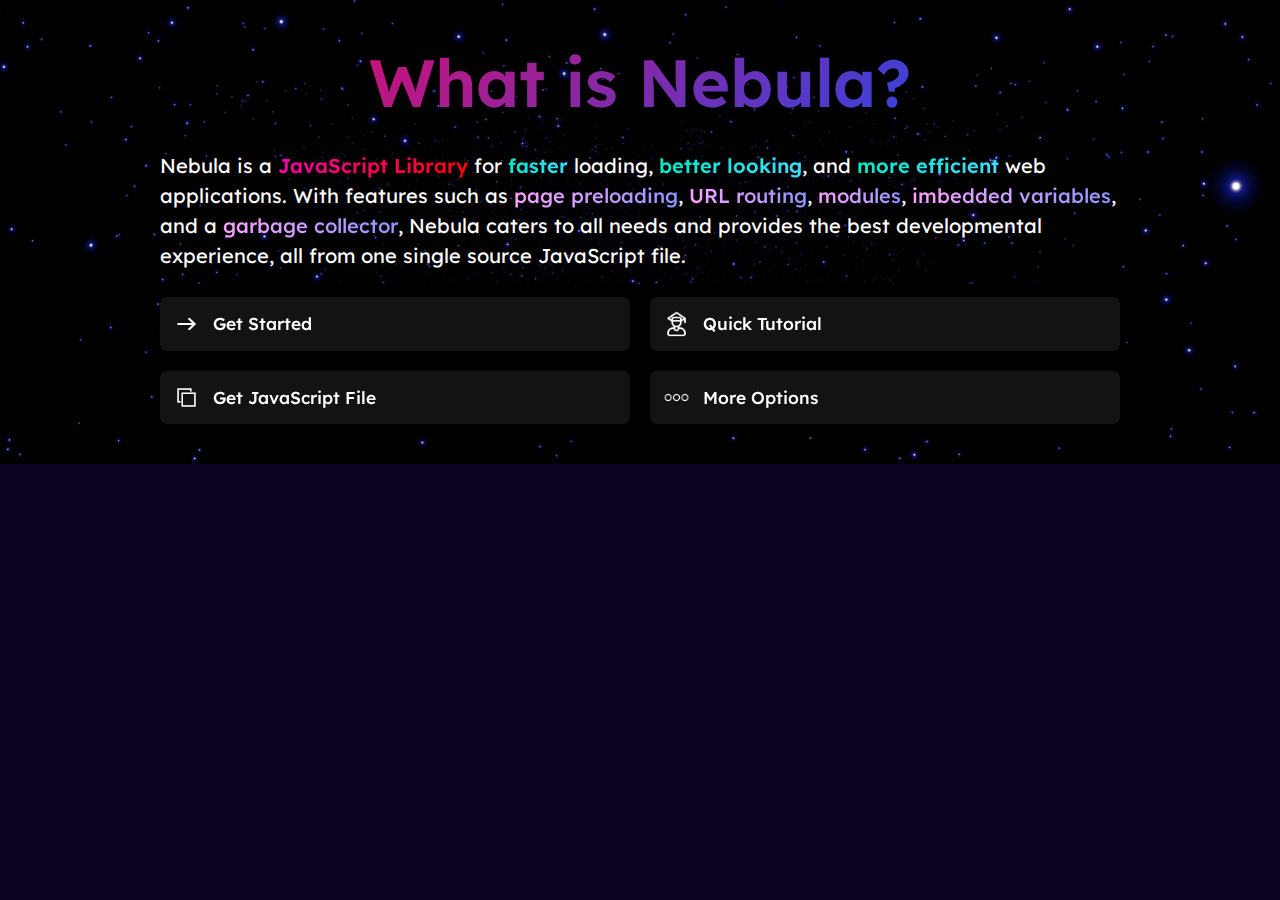
<file: index.html>
<!DOCTYPE html>
<html lang="en">
<head>
    <meta charset="UTF-8">
    <meta http-equiv="X-UA-Compatible" content="IE=edge">
    <meta name="viewport" content="width=device-width, initial-scale=1.0">
    <title>Nebula UI</title>

    <link rel="stylesheet" href="assets/style.css">
    <script src="assets/main.js"></script>
    <script src="1/ui.js"></script>
</head>
<body>

    <!-- <module 
        src='assets/components/navbar.html'
        description='active'
    ></module> -->

    <module 
        src='assets/components/main-display.html' 
    ></module>

    <div class="section">
        <div class="title"></div>
    </div>

</body>
</html>
</file>
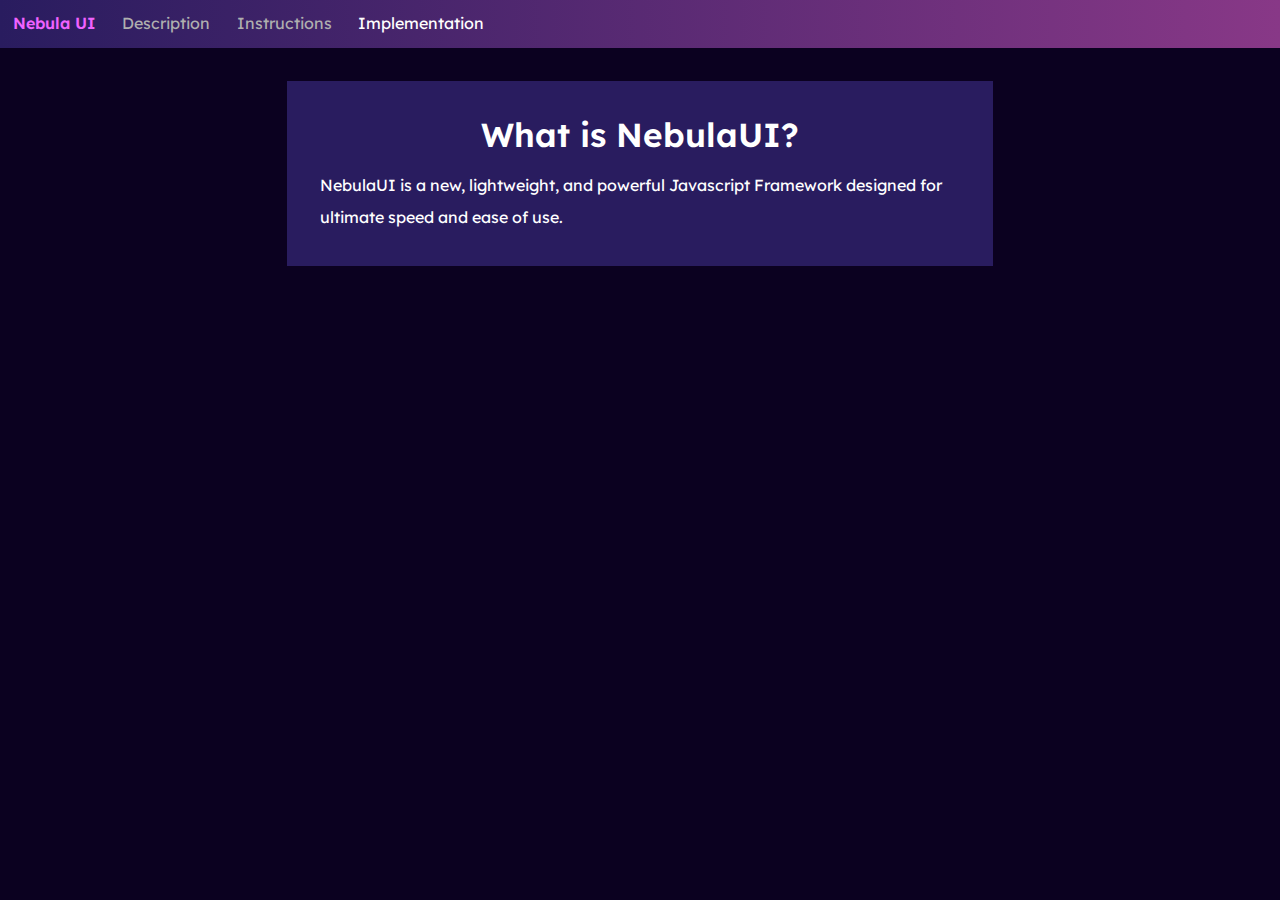
<file: implementation.html>
<!DOCTYPE html>
<html lang="en">
<head>
    <meta charset="UTF-8">
    <meta http-equiv="X-UA-Compatible" content="IE=edge">
    <meta name="viewport" content="width=device-width, initial-scale=1.0">
    <title>Nebula UI</title>

    <link rel="stylesheet" href="assets/style.css">
    <script src="assets/main.js"></script>
    <script src="1/ui.js"></script>
</head>
<body>

    <module 
        src='assets/components/navbar.html'
        implementation='active'
    ></module>

    <module 
        src='assets/components/card.html' 
        title='What is NebulaUI?'
        content='NebulaUI is a new, lightweight, and powerful Javascript Framework designed for ultimate speed and ease of use.'
    ></module>

    <div class="section">
        <div class="title"></div>
    </div>

</body>
</html>
</file>
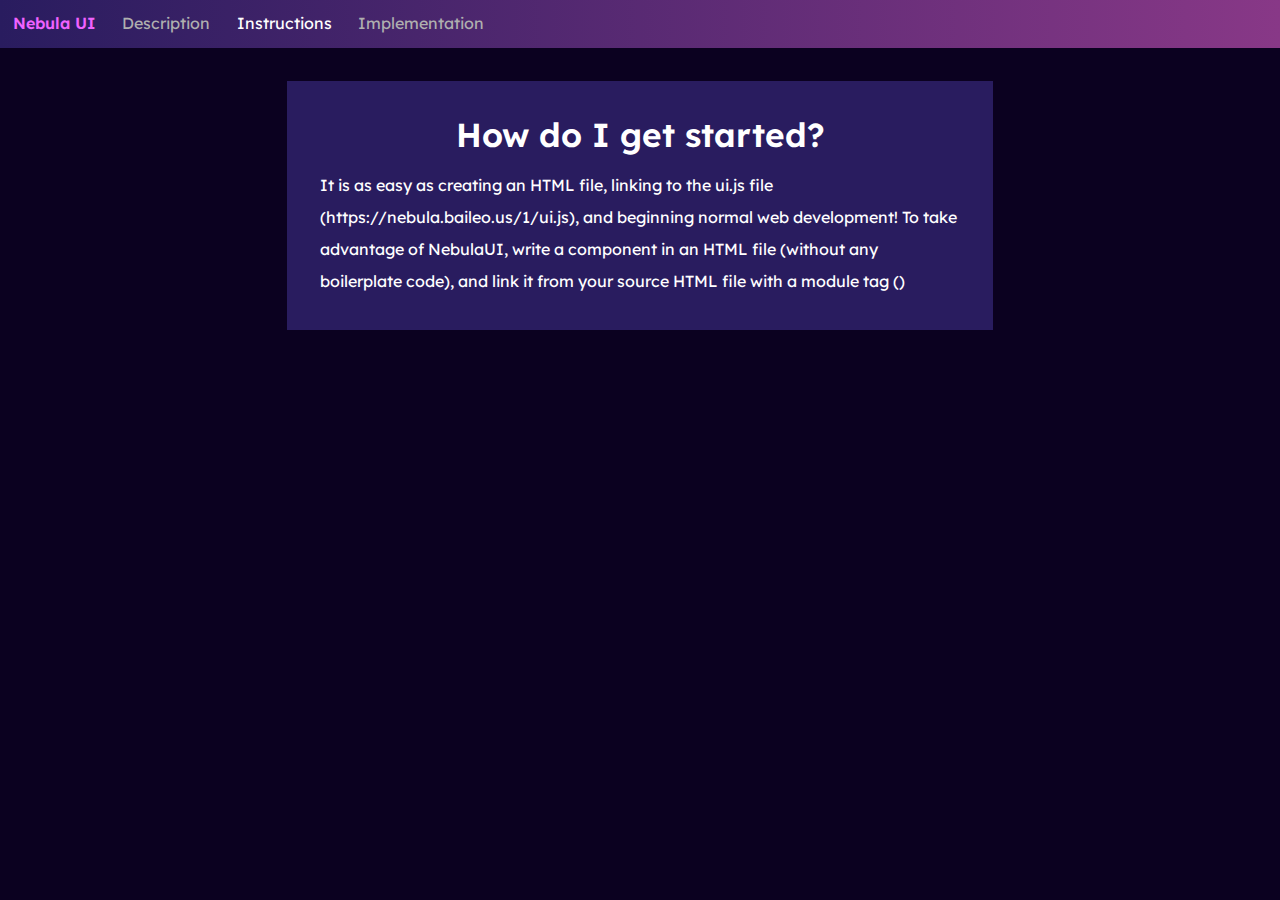
<file: instructions.html>
<!DOCTYPE html>
<html lang="en">
<head>
    <meta charset="UTF-8">
    <meta http-equiv="X-UA-Compatible" content="IE=edge">
    <meta name="viewport" content="width=device-width, initial-scale=1.0">
    <title>Nebula UI</title>

    <link rel="stylesheet" href="assets/style.css">
    <script src="assets/main.js"></script>
    <script src="1/ui.js"></script>
</head>
<body>

    <module 
        src='assets/components/navbar.html'
        instructions='active'
    ></module>

    <module 
        src='assets/components/card.html' 
        title='How do I get started?'
        content='It is as easy as creating an HTML file, linking to the ui.js file (https://nebula.baileo.us/1/ui.js), and beginning normal web development! To take advantage of NebulaUI, write a component in an HTML file (without any boilerplate code), and link it from your source HTML file with a module tag (<module src="[LINK TO COMPONENT]"></module>)'
    ></module>

    <div class="section">
        <div class="title"></div>
    </div>

</body>
</html>
</file>
<file: assets/style.css>
@font-face {
    font-family: BaileyScript;
    src: url('BaileyScript/BaileyScript.ttf');
}

:root{
    --main: rgb(11, 1, 32);
    --depth: #291c5f;

    --accent: #883887;
}

body{
    margin: 0;
    background: var(--main);
    color: white;
    font-family: BaileyScript;
}
</file>
